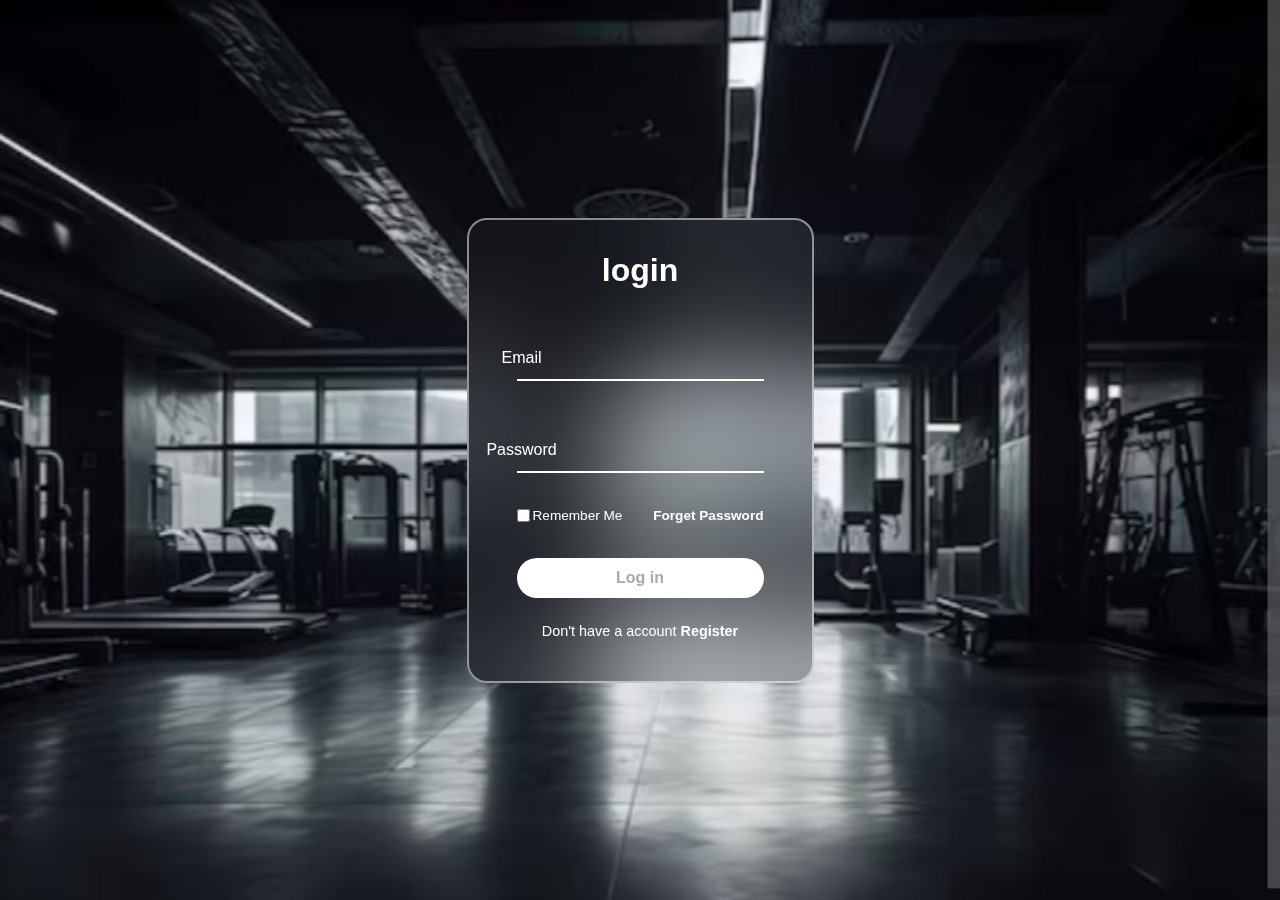
<file: index.html>
<!DOCTYPE html>
<html lang="en">
<head>
    <meta charset="UTF-8">
    <meta name="viewport" content="width=device-width, initial-scale=1.0">
    <title>Merdassa Enquiry</title>
    <link rel="icon" href="icons8-mercedes-benz-128.png">
    <link rel="stylesheet" href="contact_design.css">
</head>
 <body>
   <!--<div class="mery">
        <img src="icons8-mercedes-80.png" alt="">
    </div>--> 
    <section>
        <form class="fr">
            <h1>login</h1>
            <div class="inputbox">
                <ion-icon name="mail-outline"></ion-icon>
                <input type="email" required>
                <label for="">Email</label>
            </div>
            <div class="inputbox">
                <ion-icon name="lock-closed-outline"></ion-icon>
                <input type="password" required>
                <label for="">Password</label>
            </div>
            <div class="forget">
                <label for=""><input type="checkbox">Remember Me</label>
                <a href="#">Forget Password</a>
            </div>
          <button> <a href="newpp1.html">Log in</a></button>
            <div class="register">
                <p>Don't have a account <a href="#">Register</a></p>
            </div>
        </form>
    </section>
 </body>
</html>
</file>
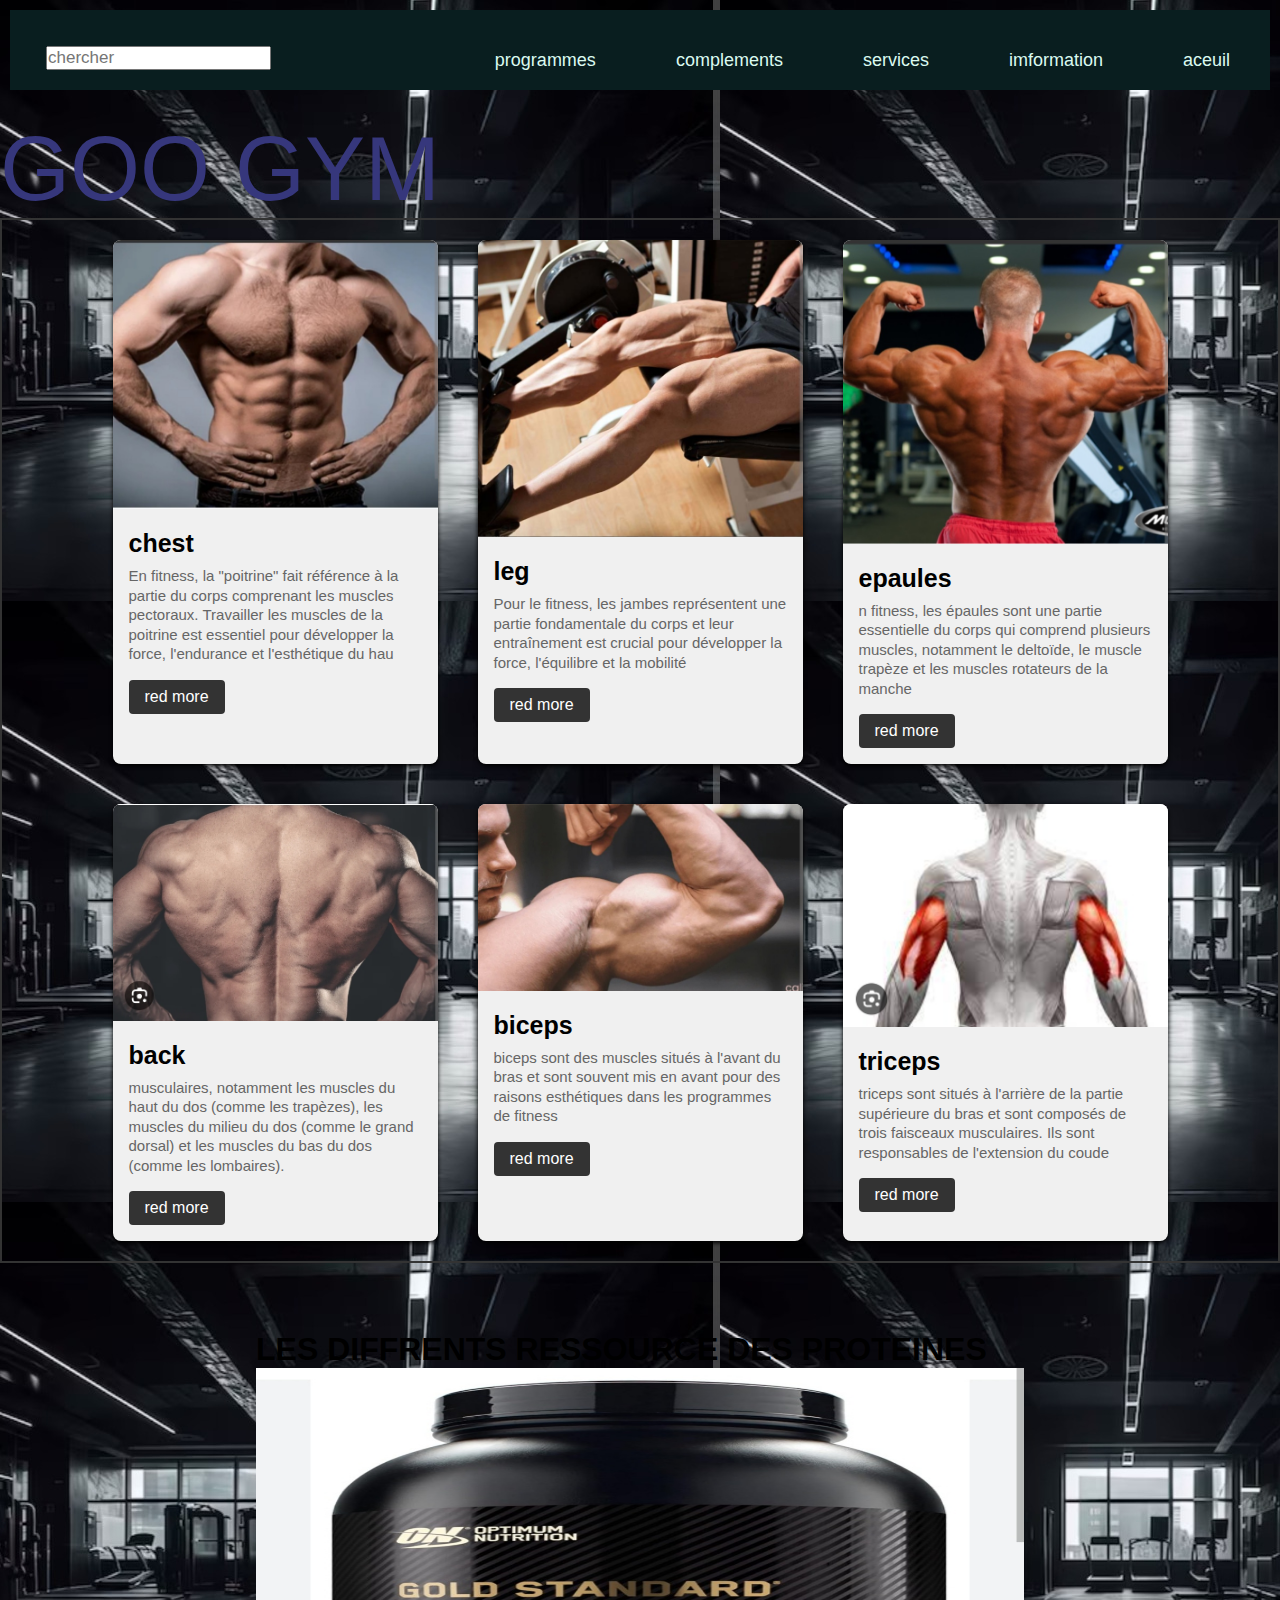
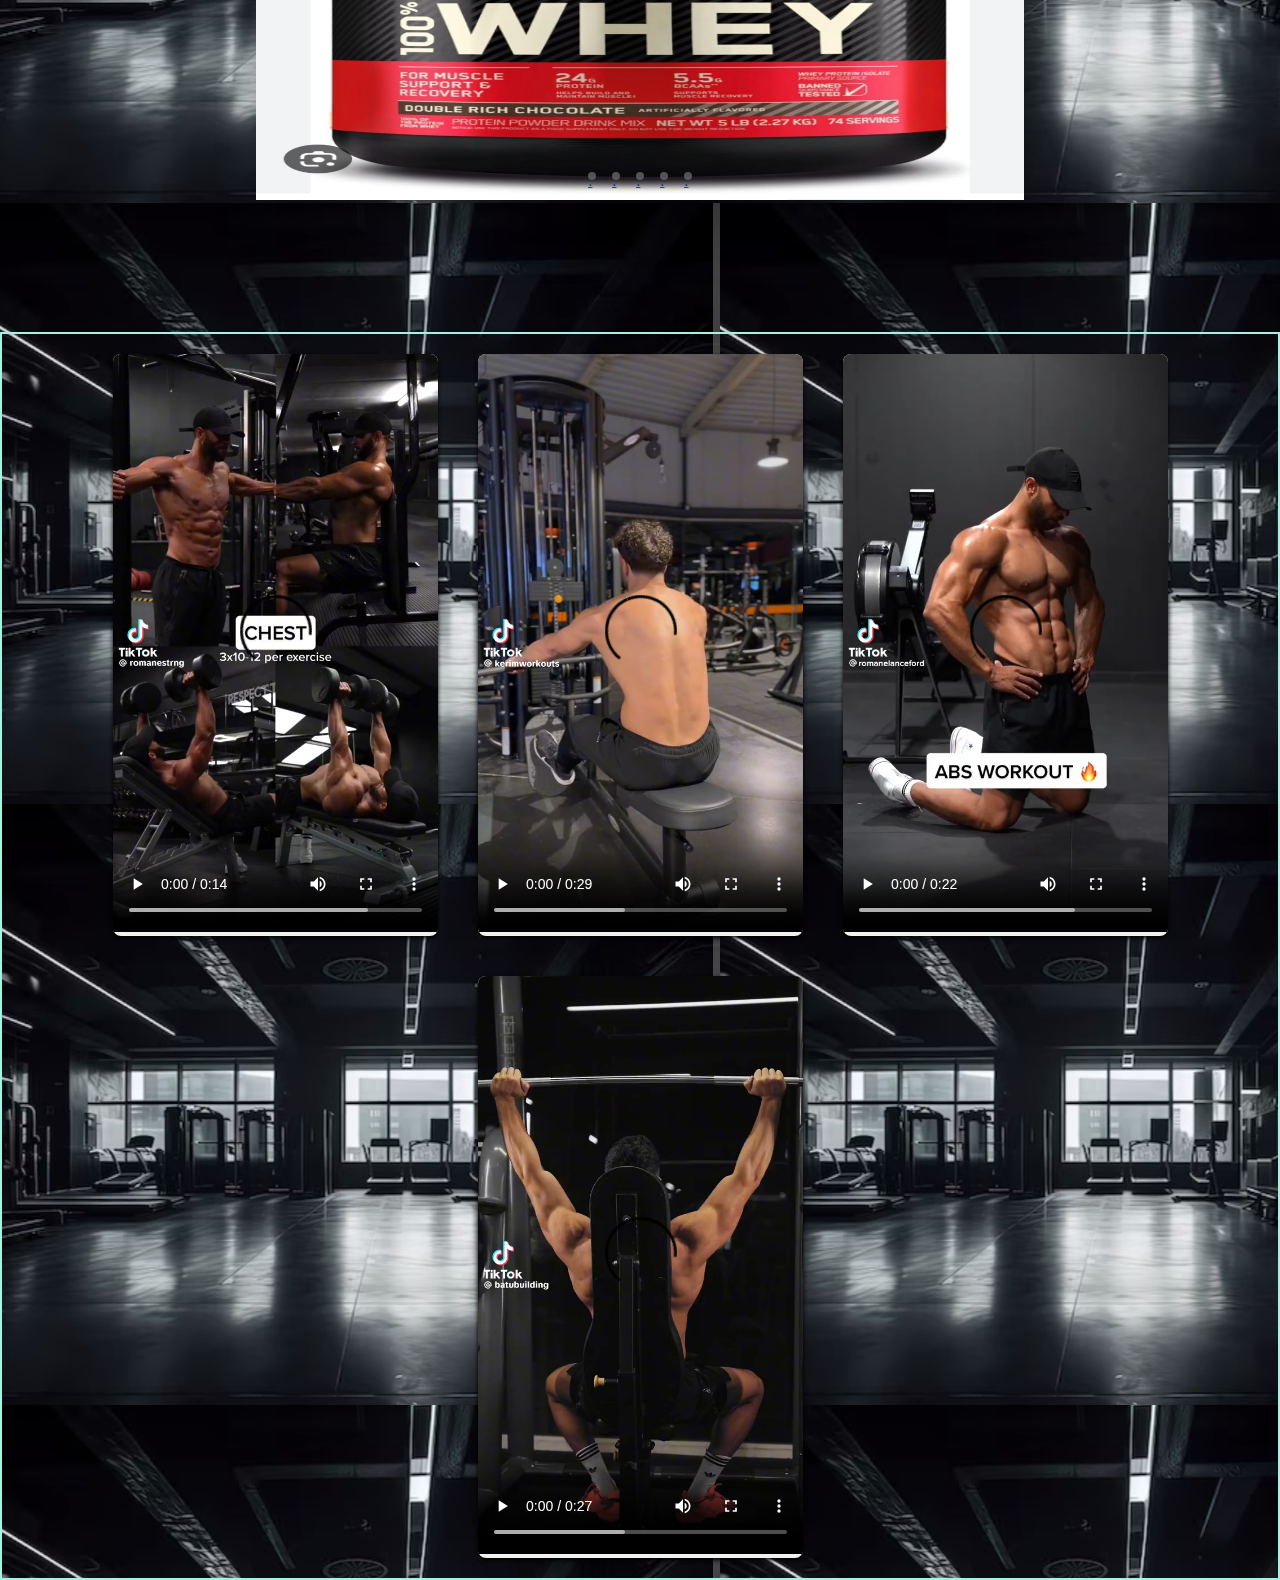
<file: pagepr.html>
<!DOCTYPE html>
<html lang="en">
<head>
    <meta charset="UTF-8">
    <meta name="viewport" content="width=device-width, initial-scale=1.0">
    <title>Document</title>
    <link rel="stylesheet" href="page.css">
</head>
<body>
    <div class="header">
        <nav>
            <ul class="menu">
                <li><a href="lg.HTML">aceuil<a></li>
                
                <li><a href="#">imformation</a></li>
                <li><a href="servicepage.html">services</a></li>
                <li><a href="servicepage.html">complements</a></li>
                <li><a href="servicepage.html">programmes</a></li>

            </ul>
            <form>
                <input type="search"name="r" placeholder="chercher">
            </form>
        </nav>
    </div><br>
    <div class="spa1">GOO GYM </div>
    <div class="container">
        <div class="d1">
           <img src="chest1.jpg" alt="" class="rr">
    <div  class="chest"><h3>chest</h3>
        <p>
            En fitness,
             la "poitrine" fait référence à la partie du corps comprenant les muscles pectoraux. Travailler les muscles de la poitrine est essentiel pour développer la force, l'endurance et l'esthétique du hau</p>
        <a href="https://fr.wikipedia.org/wiki/%C3%89paule#:~:text=L'%C3%A9paule%20(nom%20f%C3%A9minin),au%20relief%20du%20muscle%20delto%C3%AFde." class="btn">red more</a>
    </div>
    </div>
    <div class="d1">
   <img src="leg.jpg" alt="">
  <div  class="chest"><h3>leg</h3>
     <p>
        Pour le fitness, les jambes représentent une partie fondamentale du corps et leur entraînement est crucial pour développer la force, l'équilibre et la mobilité</p>
     <a href="https://fr.wikipedia.org/wiki/%C3%89paule#:~:text=L'%C3%A9paule%20(nom%20f%C3%A9minin),au%20relief%20du%20muscle%20delto%C3%AFde." class="btn">red more</a>
 </div>
 </div>
 <div class="d1">
    <img src="arms.jpg" alt="" >
 <div  class="chest"><h3>epaules</h3>
    <p>
        n fitness, les épaules sont une partie essentielle du corps qui comprend plusieurs muscles, notamment le deltoïde, le muscle trapèze et les muscles rotateurs de la manche</p>
    <a href="https://fr.wikipedia.org/wiki/%C3%89paule#:~:text=L'%C3%A9paule%20(nom%20f%C3%A9minin),au%20relief%20du%20muscle%20delto%C3%AFde." class="btn">red more</a>
</div>
</div>
<div class="d1">
    <img src="Screenshot_20231220-015253_Chrome.jpg" alt="" >
 <div  class="chest"><h3>back</h3>
    <p>
        musculaires, notamment les muscles du haut du dos (comme les trapèzes), les muscles du milieu du dos (comme le grand dorsal) et les muscles du bas du dos (comme les lombaires).</p>
    <a href="https://fr.wikipedia.org/wiki/%C3%89paule#:~:text=L'%C3%A9paule%20(nom%20f%C3%A9minin),au%20relief%20du%20muscle%20delto%C3%AFde." class="btn">red more</a>
</div>
</div>
<div class="d1">
    <img src="biceps.jpg" alt="">
 <div  class="chest"><h3>biceps</h3>
    <p>
         biceps sont des muscles situés à l'avant du bras et sont souvent mis en avant pour des raisons esthétiques dans les programmes de fitness
        </p>
    <a href="https://fr.wikipedia.org/wiki/%C3%89paule#:~:text=L'%C3%A9paule%20(nom%20f%C3%A9minin),au%20relief%20du%20muscle%20delto%C3%AFde." class="btn">red more</a>
</div>
</div>
<div class="d1">
    <img src="triceps.jpg" alt="">
 <div  class="chest"><h3>triceps</h3>
    <p>
        triceps sont situés à l'arrière de la partie supérieure du bras et sont composés de trois faisceaux musculaires. Ils sont responsables de l'extension du coude      </p>
    <a href="https://fr.wikipedia.org/wiki/%C3%89paule#:~:text=L'%C3%A9paule%20(nom%20f%C3%A9minin),au%20relief%20du%20muscle%20delto%C3%AFde." class="btn">red more</a>
</div>
</div>
    </div>
    <br><br>
 <section class="cntnr">
    <div class="slider-wrapper">
        <H1 class="sp3"> LES DIFFRENTS RESSOURCE DES PROTEINES</H1>
        <div class="slider">
            <img src="whey.jpg" alt="" id="slider1">
            <img src="CREATINE.jpg" alt="" id="slider2">
            <img src="bcaa.jpg" alt="" id="slider3">
            <img src="massg.jpg" alt="" id="slider4">
            <img src="masst.jpg" alt="" id="slider5">
        </div>
       <div class="slider-lien">
        <a href="#slider1">.</a>
        <a href="#slider2">.</a>
        <a href="#slider3">.</a>
        <a href="#slider4">.</a>
        <a href="#slider5">.</a>
       </div>
       
       
       
    </div>
 </section>
    <div class="container2">
        <div class="d11">
            <video src="chestt.mp4" controls autoplay></video>

        </div>
        <div class="d11">
            <video src="BACK BACK.mp4 " controls autoplay></video>

        </div>
        <div class="d11">
            <video controls loop>
                <source src="abs.mp4" type="video/mp4">
            </video>

        </div>
        <div class="d11">
            <video controls autoplay>
                <source src="arms.mp4">
            </video>

        </div>
    </div>

  
</body>
</html>
</file>
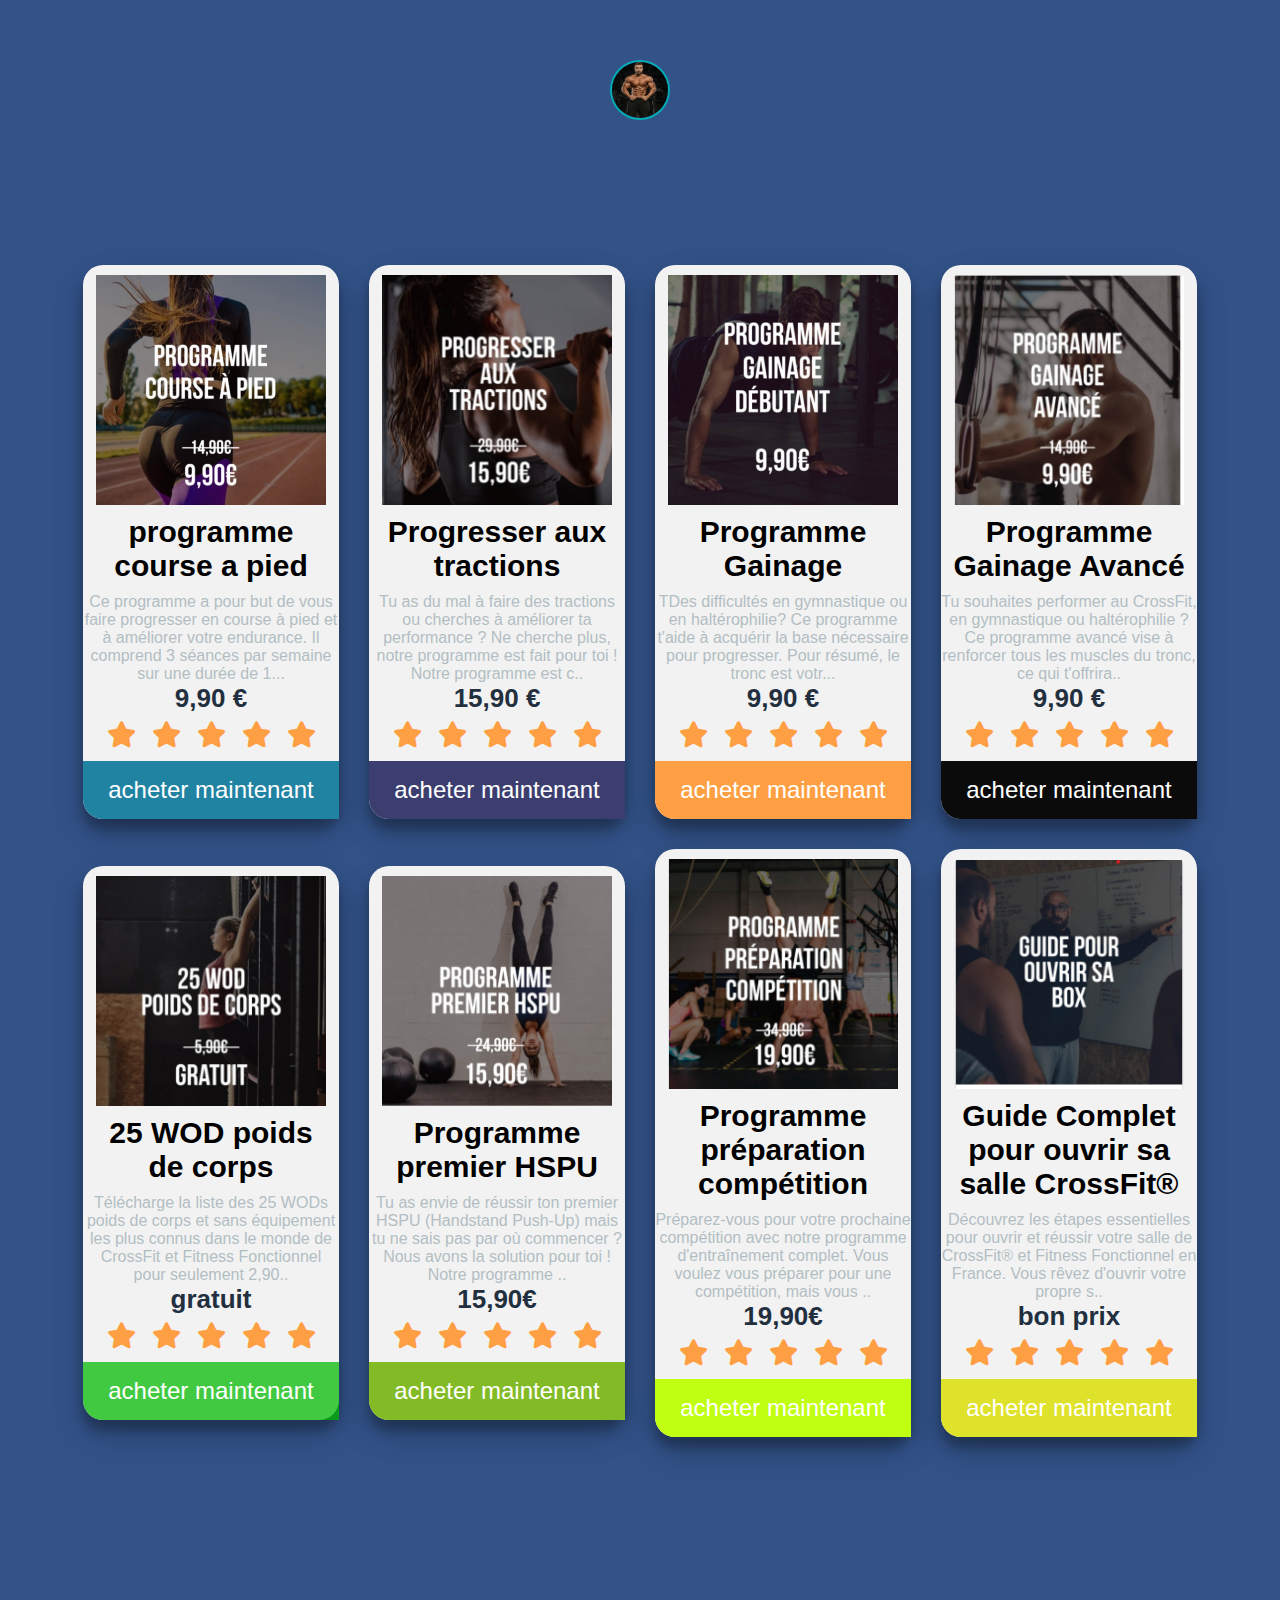
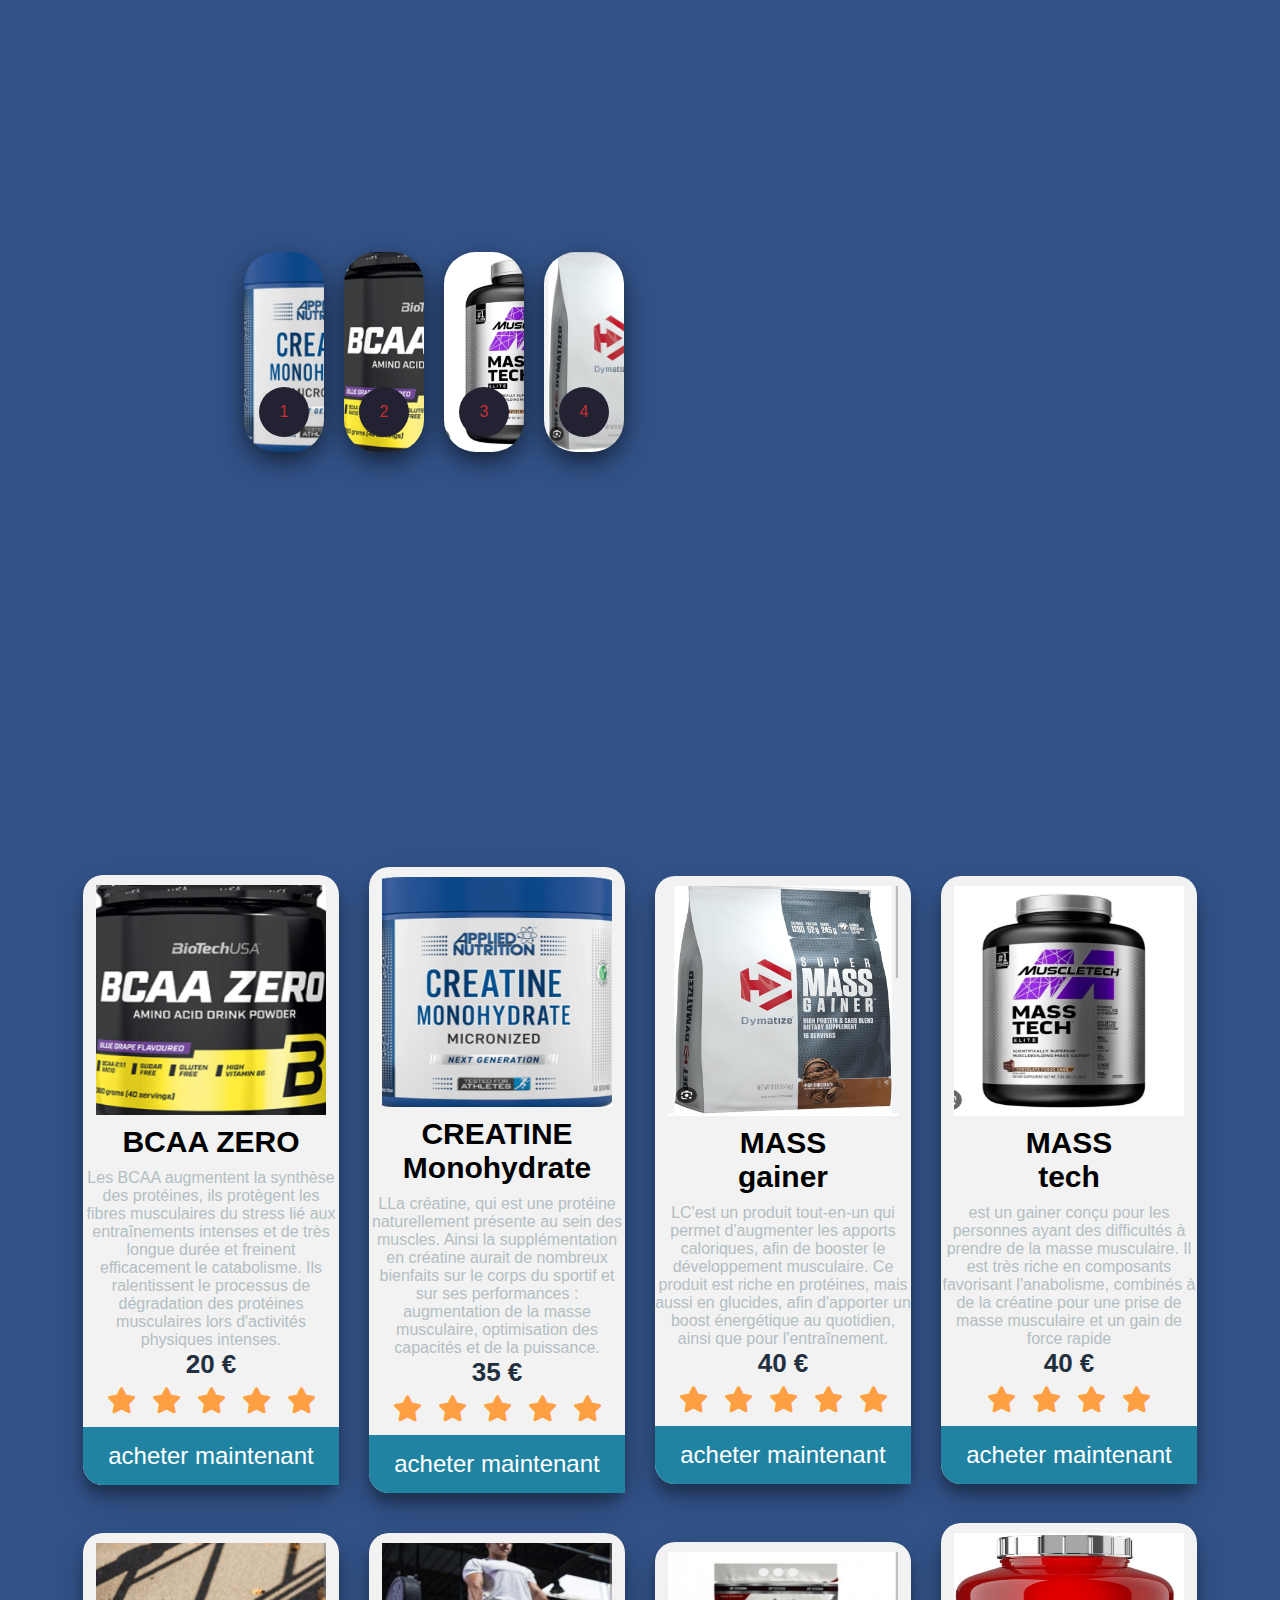
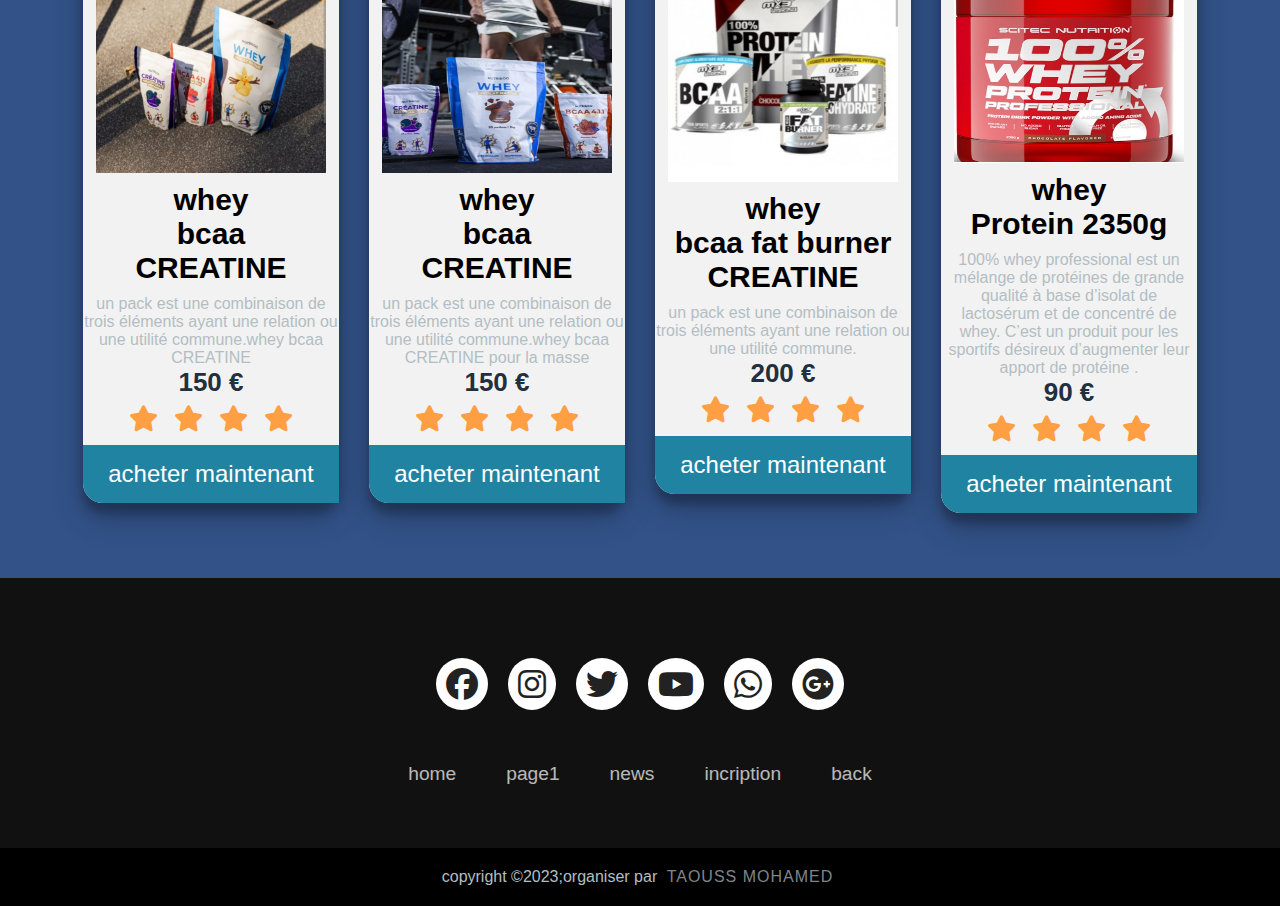
<file: servicepage.html>
<!DOCTYPE html>
<html lang="en">
<head>
    <meta charset="UTF-8">
    <meta name="viewport" content="width=device-width, initial-scale=1.0">
    <link rel="stylesheet" href="https://cdnjs.cloudflare.com/ajax/libs/font-awesome/6.5.1/css/all.min.css" crossorigin="anonymous" referrerpolicy="no-referrer">
    <link rel="stylesheet" href="forservice.css">
    <title>Document</title>
    <link rel="stylesheet" href="https://cdn.jsdelivr.net/npm/boxicons@latest/css/boxicons.min.css">
</head>
<body>
  <div class="container"> <div class="dropdown"> <div class="profile"> <img class="dropbtn" src="rt.png"> <div class="dropdown-content"> <ul> <li><i class='bx bx-cog' ></i><a href="newpp1.html"><span>Settings</span></a></li> <li><i class='bx bx-user' ></i><a href="contact.html"><span>Profiles</span></a></li> <li><i class='bx bx-cog' ></i><span>Inbox</span></li> <li><i class='bx bx-cog' ></i><span>Help</span></li> <li><i class='bx bx-log-in-circle'></i><a href="newpp1.html"><span>Logout</span></a></li> </ul> </div> </div>
</div>
</div>




  
  <div class="gallery">
    <div class="content">
        <img src="pcp.jpg">
        <h3>programme course a pied</h3>
        <p>Ce programme a pour but de vous faire progresser en course à pied et à améliorer votre endurance. Il comprend 3 séances par semaine sur une durée de 1...</p>
        <h6>9,90 €</h6>
        <ul>
          <li> <i class="fa fa-star checked"></i></li>
          <li> <i class="fa fa-star checked"></i></li>
          <li> <i class="fa fa-star checked"></i></li>
          <li> <i class="fa fa-star checked"></i></li>
          <li> <i class="fa fa-star checked"></i></li>
        </ul>
        <a href="tst.html"><button class="buy-1">acheter maintenant</button></a>
    </div>
    <div class="content">
        <img src="Screenpat.jpg">
        <h3>Progresser aux tractions</h3>
        <p>Tu as du mal à faire des tractions ou cherches à améliorer ta performance ? Ne cherche plus, notre programme est fait pour toi ! Notre programme est c..</p>
        <h6>15,90 €</h6>
        <ul>
          <li> <i class="fa fa-star checked"></i></li>
          <li> <i class="fa fa-star checked"></i></li>
          <li> <i class="fa fa-star checked"></i></li>
          <li> <i class="fa fa-star checked"></i></li>
          <li> <i class="fa fa-star checked"></i></li>
        </ul>
        <a href="tst.html"> <button class="buy-2">acheter maintenant</button></a>
    </div>

    <div class="content">
        <img src="pgd.jpg">
        <h3>Programme Gainage</h3>
        <p>TDes difficultés en gymnastique ou en haltérophilie? Ce programme t'aide à acquérir la base nécessaire pour progresser.  Pour résumé, le tronc est votr...</p>
        <h6>9,90 €</h6>
        <ul>
          <li> <i class="fa fa-star checked"></i></li>
          <li> <i class="fa fa-star checked"></i></li>
          <li> <i class="fa fa-star checked"></i></li>
          <li> <i class="fa fa-star checked"></i></li>
          <li> <i class="fa fa-star checked"></i></li>
        </ul>
        <a href="tst.html"><button class="buy-3">acheter maintenant</button></a>
    </div>

    <div class="content">
        <img src="pga.jpg">
        <h3>Programme Gainage Avancé</h3>
        <p>Tu souhaites performer au CrossFit, en gymnastique ou haltérophilie ? Ce programme avancé vise à renforcer tous les muscles du tronc, ce qui t'offrira..</p>
        <h6>9,90 €</h6>
        <ul>
          <li> <i class="fa fa-star checked"></i></li>
          <li> <i class="fa fa-star checked"></i></li>
          <li> <i class="fa fa-star checked"></i></li>
          <li> <i class="fa fa-star checked"></i></li>
          <li> <i class="fa fa-star checked"></i></li>
        </ul>
        <a href="tst.html"><button class="buy-4">acheter maintenant</button></a>
    </div>

    <div class="content">
        <img src="wpc.jpg">
        <h3>25 WOD poids de corps</h3>
        <p>Télécharge la liste des 25 WODs poids de corps et sans équipement les plus connus dans le monde de CrossFit et Fitness Fonctionnel pour seulement 2,90..</p>
        <h6><gros>gratuit</gros></h6>
        <ul>
          <li> <i class="fa fa-star checked"></i></li>
          <li> <i class="fa fa-star checked"></i></li>
          <li> <i class="fa fa-star checked"></i></li>
          <li> <i class="fa fa-star checked"></i></li>
          <li> <i class="fa fa-star checked"></i></li>
        </ul>
        <a href="tst.html"> <button class="buy-5">acheter maintenant</button></a>
    </div>

    <div class="content">
        <img src="pch.jpg">
        <h3>Programme premier HSPU</h3>
        <p>Tu as envie de réussir ton premier HSPU (Handstand Push-Up) mais tu ne sais pas par où commencer ? Nous avons la solution pour toi ! Notre programme ..</p>
        <h6>15,90€</h6>
        <ul>
          <li> <i class="fa fa-star checked"></i></li>
          <li> <i class="fa fa-star checked"></i></li>
          <li> <i class="fa fa-star checked"></i></li>
          <li> <i class="fa fa-star checked"></i></li>
          <li> <i class="fa fa-star checked"></i></li>
        </ul>
        <a href="tst.html"> <button class="buy-6">acheter maintenant</button></a>
    </div>
    <div class="content">
        <img src="chihaja.png">
        <h3>Programme préparation compétition</h3>
        <p>Préparez-vous pour votre prochaine compétition avec notre programme d'entraînement complet. Vous voulez vous préparer pour une compétition, mais vous ..</p>
        <h6>19,90€</h6>
        <ul>
          <li> <i class="fa fa-star checked"></i></li>
          <li> <i class="fa fa-star checked"></i></li>
          <li> <i class="fa fa-star checked"></i></li>
          <li> <i class="fa fa-star checked"></i></li>
          <li> <i class="fa fa-star checked"></i></li>
        </ul>
        <a href="tst.html"><button class="buy-8">acheter maintenant</button></a>
    </div>
    <div class="content">
        <img src="gd.png">
        <h3>Guide Complet pour ouvrir sa salle CrossFit® </h3>
        <p>Découvrez les étapes essentielles pour ouvrir et réussir votre salle de CrossFit® et Fitness Fonctionnel en France. Vous rêvez d'ouvrir votre propre s..</p>
        <h6>bon prix</h6>
        <ul>
          <li> <i class="fa fa-star checked"></i></li>
          <li> <i class="fa fa-star checked"></i></li>
          <li> <i class="fa fa-star checked"></i></li>
          <li> <i class="fa fa-star checked"></i></li>
          <li> <i class="fa fa-star checked"></i></li>
        </ul>
        <a href="tst.html"><button class="buy-9">acheter maintenant</button></a>
    </div>
  </div>

  <div class="wrapper">
    <div class="container">
        <input type="radio" name="slider" id="c1" >
        <label for="c1" class="card">
            <div class="row">
                <div class="icon">1</div>
                <div class="description"><h4>MICRONIZED Creatine Monohydrate</h4>
                    <p>La créatine monohydrate convient à tous ceux qui pratiquent des exercices prolongés ou de haute intensité et qui veulent augmenter leurs performances physiques </p>
                  </div>
                </div>
        </label>


        <input type="radio" name="slider" id="c2" >
        <label for="c2" class="card">
            <div class="row">
                <div class="icon">2</div>
                <div class="description"><h4>BCAA ZERO poudre d’acide aminé 360 g</h4>
                    <p>BCAA Zero est un complément alimentaire à base d’acides aminés ramifiés (faisant parti des acides aminés essentiels) fabriqué par les laboratoires de la marque BioTech USA.</p>
                  </div>
                </div>
        </label>
        <input type="radio" name="slider" id="c3" >
        <label for="c3" class="card" class="card">
            <div class="row">
                <div class="icon">3</div>
                <div class="description"><h4>masstech</h4>
                    <p>- Haute teneur en protéines (80g)

                        - 1000 calories par portion
                        
                        - Faible teneur en sucres et matières grasses
                        
                        - Contient 10g de créatine + BCAA et acides aminés </p>
                  </div>
                </div>
        </label>
        <input type="radio" name="slider" id="c4" >
        <label for="c4" class="card">
            <div class="row">
                <div class="icon">4</div>
                <div class="description"><h4>massginner</h4>
                    <p>Super mass gainer de DYMATIZE associe 4 sources de protéines de haute qualité à une combinaison de glucides simples et complexes et une large gamme d’acides aminés. </p>
                  </div>
                </div>
        </label>
    </div>
</div>

<div class="gallery">
  <div class="content">
      <img src="bc2.png">
      <h3>BCAA ZERO</h3>
      <p>Les BCAA augmentent la synthèse des protéines, ils protègent les fibres musculaires du stress lié aux entraînements intenses et de très longue durée et freinent efficacement le catabolisme. Ils ralentissent le processus de dégradation des protéines musculaires lors d'activités physiques intenses.</p>
      <h6>20 €</h6>
      <ul>
        <li> <i class="fa fa-star checked"></i></li>
        <li> <i class="fa fa-star checked"></i></li>
        <li> <i class="fa fa-star checked"></i></li>
        <li> <i class="fa fa-star checked"></i></li>
        <li> <i class="fa fa-star checked"></i></li>
      </ul>
      <a href="tst.html"><button class="buy-1">acheter maintenant</button></a>
  </div>

  <div class="content">
    <img src="cr2.png">
    <h3>CREATINE Monohydrate</h3>
    <p>LLa créatine, qui est une protéine naturellement présente au sein des muscles. Ainsi la supplémentation en créatine aurait de nombreux bienfaits sur le corps du sportif et sur ses performances : augmentation de la masse musculaire, optimisation des capacités et de la puissance.</p>
    <h6>35 €</h6>
    <ul>
      <li> <i class="fa fa-star checked"></i></li>
      <li> <i class="fa fa-star checked"></i></li>
      <li> <i class="fa fa-star checked"></i></li>
      <li> <i class="fa fa-star checked"></i></li>
      <li> <i class="fa fa-star checked"></i></li>
    </ul>
    <a href="tst.html"><button class="buy-1">acheter maintenant</button></a>
  </div>
  <div class="content">
    <img src="massg.jpg">
    <h3>MASS <br>gainer</h3>
    <p>LC'est un produit tout-en-un qui permet d'augmenter les apports caloriques, afin de booster le développement musculaire. Ce produit est riche en protéines, mais aussi en glucides, afin d'apporter un boost énergétique au quotidien, ainsi que pour l'entraînement.</p>
    <h6>40 €</h6>
    <ul>
      <li> <i class="fa fa-star checked"></i></li>
      <li> <i class="fa fa-star checked"></i></li>
      <li> <i class="fa fa-star checked"></i></li>
      <li> <i class="fa fa-star checked"></i></li>
      <li> <i class="fa fa-star checked"></i></li>
    </ul>
    <a href="tst.html"><button class="buy-1">acheter maintenant</button><a href="tst.html"></a>
  </div>
  <div class="content">
    <img src="masst.jpg">
    <h3>MASS <br>tech</h3>
    <p> est un gainer conçu pour les personnes ayant des difficultés à prendre de la masse musculaire. Il est très riche en composants favorisant l'anabolisme, combinés à de la créatine pour une prise de masse musculaire et un gain de force rapide</p>
    <h6>40 €</h6>
    <ul>
      <li> <i class="fa fa-star checked"></i></li>
      <li> <i class="fa fa-star checked"></i></li>
      <li> <i class="fa fa-star checked"></i></li>
      <li> <i class="fa fa-star checked"></i></li>
      
    </ul>
    <a href="tst.html"><button class="buy-1">acheter maintenant</button></a>
  </div>
  <div class="content">
    <img src="pack1.jpg">
    <h3>whey <br>bcaa <br>  CREATINE</h3>
    <p> un pack est une combinaison de trois éléments ayant une relation ou une utilité commune.whey bcaa  CREATINE
    </p>
    <h6>150 €</h6>
    <ul>
      <li> <i class="fa fa-star checked"></i></li>
      <li> <i class="fa fa-star checked"></i></li>
      <li> <i class="fa fa-star checked"></i></li>
      <li> <i class="fa fa-star checked"></i></li>
      
    </ul>
    <button class="buy-1">acheter maintenant</button>
  </div>
  <div class="content">
    <img src="pack2.jpg">
    <h3>whey <br>bcaa <br>  CREATINE</h3>
    <p> un pack est une combinaison de trois éléments ayant une relation ou une utilité commune.whey bcaa  CREATINE pour la masse
    </p>
    <h6>150 €</h6>
    <ul>
      <li> <i class="fa fa-star checked"></i></li>
      <li> <i class="fa fa-star checked"></i></li>
      <li> <i class="fa fa-star checked"></i></li>
      <li> <i class="fa fa-star checked"></i></li>
      
    </ul>
    <a href="tst.html"><button class="buy-1">acheter maintenant</button></a>
  </div>
  <div class="content">
    <img src="pack3.jpg">
    <h3>whey <br>bcaa fat burner <br>  CREATINE </h3>
    <p> un pack est une combinaison de trois éléments ayant une relation ou une utilité commune.
    </p>
    <h6>200 €</h6>
    <ul>
      <li> <i class="fa fa-star checked"></i></li>
      <li> <i class="fa fa-star checked"></i></li>
      <li> <i class="fa fa-star checked"></i></li>
      <li> <i class="fa fa-star checked"></i></li>
      
    </ul>
    <a href="tst.html"><button class="buy-1">acheter maintenant</button></a>
  </div>
  <div class="content">
    <img src="w2.png">
    <h3>whey <br> Protein 2350g</h3>
    <p> 100% whey professional est un mélange de protéines de grande qualité à base d’isolat de lactosérum et de concentré de whey. C’est un produit pour les sportifs désireux d’augmenter leur apport de protéine .
    </p>
    <h6>90 €</h6>
    <ul>
      <li> <i class="fa fa-star checked"></i></li>
      <li> <i class="fa fa-star checked"></i></li>
      <li> <i class="fa fa-star checked"></i></li>
      <li> <i class="fa fa-star checked"></i></li>
      
    </ul>
    <a href="tst.html"><button class="buy-1">acheter maintenant</button></a>
  </div>

</div>
<footer>
<div class="footercontainer">
  <div class="socialIcons">
    <a href="https://web.facebook.com/?locale=fr_FR&_rdc=1&_rdr"><i class="fa-brands fa-facebook"></i></a>
    <a href="https://www.instagram.com/"><i class="fa-brands fa-instagram"></i></a>
    <a href=""><i class="fa-brands fa-twitter"></i></a>
    <a href="https://www.youtube.com/watch?v=w7IRqxlf1yg"><i class="fa-brands fa-youtube"></i></a>
    <a href="https://www.whatsapp.com/download?lang=fr_FR"><i class="fa-brands fa-whatsapp"></i></a>
    <a href="https://energyfit.ma/"><i class="fa-brands fa-google-plus"></i></a>
  </div>
  <div class="footernav">
    <ul>
      <li><a href="newpp1.html">home</a></li>
      <li><a href="pagepr.html">page1</a></li>
      <li><a href="newpp1.html">news</a></li>
      <li><a href="page1.html">incription</a></li>
      <li><a href="#">back</a></li>
    </ul>
  </div>
  
</div>
<div class="footerbottom">
  <p>copyright &copy;2023;organiser par <span class="me">taouss mohamed</span></p>
</div>
</footer>
</body>
</html>
</file>
<file: contact_design.css>
*{
    margin: 0;
    padding: 0;
    box-sizing: border-box;
    font-family:'poppins', sans-serif;
}

body{
display: flex;
align-items: center;
justify-content: center;
min-height: 100vh;
background-image: url('pg.jpg');
background-repeat: no-repeat;
background-position: center;
background-size: cover;
}

.mery { 
  padding-bottom: 38rem;
}

section{
    position: relative;
    max-width: 400px;
    background-color: transparent;
    border: 2px solid rgba(255, 255, 255, 0.5);
    border-radius: 20px;
    backdrop-filter: blur(55px);
    display: flex;
    justify-content: center;
    align-items: center;
    padding: 2rem 3rem;
    animation: changer 4s  infinite ease-in-out;
}
@keyframes changer {
    25% {
        border: 4px solid #696969;
    }
    50% {
        border: 4px solid 	#48D1CC;
    }
    75% {
        border: 4px solid #00FA9A;
    }
    100% {
        border: 4px solid #4169E1;
    }
}

h1{
    font-size: 2rem;
    color: #fff;
    text-align: center;
}

.inputbox{
 position: relative;
 margin: 30px 0;
 max-width: 310px;
 border-bottom: 2px solid #fff;
}

.inputbox label {
 position: absolute;
 top: 50%;
 left: 5px;
 transform: translate(-50%);
 color: #fff;
 font-size: 1rem;
 pointer-events: none;
 transition: all 0.5s ease-in-out;
}

input:focus ~ label,
input:valid ~ label {
    top: -5px;
}
.inputbox input {
    width: 100%;
    height: 60px;
    background: transparent;
    border: none;
    outline: none;
    font-size: 1rem;
    padding: 0 35px 0 5px;
    color: #fff;
}

.inputbox ion-icon {
    position: absolute;
    right: 8px;
    color: #fff;
    font-size: 1.2rem;
    top: 20px;
}

.forget{
    margin: 35px 0;
    font-size: 0.85rem;
    color: #fff;
    display: flex;
    justify-content: space-between;
}

.forget label {
    display: flex;
    align-items: center;
}

.forget label input {
    margin-right: 3px;
}

.forget a {
    color: #fff;
    text-decoration: none;
    font-weight: 600;
}

.forget a:hover {
    text-decoration: underline;
}

button{
    width: 100%;
    height: 40px;
    border-radius: 40px;
    background-color: rgba(255, 255, 255, 1);
    border: none;
    outline: none;
    cursor: pointer;
    font-size: 1rem;
    font-weight: 600;
    transition: all 0.4s ease;
}

button:hover {
    background-color: rgba(255, 255, 255, 0.5)
}

.register{
    font-size: 0.9rem;
    color: #fff;
    text-align: center;
    margin: 25px 0 10px;
}

a{
    text-decoration: none;
    color: darkgrey;
}
.register p a {
    text-decoration: none;
    color: #fff;
    font-weight: 600
}

.register p a:hover {
    text-decoration: underline;
}
</file>
<file: page.css>
body{
    margin: 0px;
    padding: 0px;
    background-image: url(pg.jpg);
}
.header{
    background-color: rgb(9, 30, 31);
    height: 80px;
    margin: 10px;
   
    
}
nav ul li{
    list-style-type: none;
    display: inline-block;
    padding: 10px;
    
}
ul li a{
    color: rgb(219, 250, 240);
    letter-spacing: 0,1rem;
    background-color: transparent;
   
}
ul li a:hover{  
    color: rgb(15, 112, 28);
    text-decoration: none;
    background-color: #F4E9F3;
    color: black;
}
.menu li {
    float: right;
    padding: 40px;
}
.menu li a{
    text-decoration: none;
    font-size: large;
}
form{
    padding: 36px;
    float: left;
    border: transparent;
    border-radius: 15px;
    
}
input[type="search"]{
    font-size: 17px;
}
*{
    margin: 0px;
    padding: 0px;
    box-sizing: border-box;
    font-family: sans-serif;
}
.container{
    display: flex;
    justify-content: center;
    flex-wrap: wrap;
    margin-top: 100px;
  border: 2px solid #333;
  background-color: transparent;
}
.d1{
    width: 325px;
    background-color: #f0f0f0;
    border-radius: 8px;
    overflow: hidden;
    box-shadow: 0px 2px 4px rgb(0, 0, 0.2);
    margin: 20px;
}
.d1 img{
    width: 100%;
    height: auto;
}
.chest{
    padding: 16px;
}
.chest h3{font-size: 25px;
    margin-bottom: 8px;
}
.chest p{
    color: #666;
    font-size: 15px;
    line-height: 1.3;

}
.chest .btn{
display: inline-block;
padding: 8px 16px;
background-color: #333;
text-decoration: none;
border-radius: 4px ;
margin-top: 16px;
color:#fff;
}
@keyframes mover {
    0%{
        left:0%;
    }
    100%{
        left:100%;
    }
}

.spa1{
    position: absolute;
    left: 0%;
    font-size: 90px; 
    color: rgb(54, 55, 124);
    width: 100%;
    height: relative;
   
    animation: mover 10s linear infinite ;
}

/* @keyframes zoomin {
    from{

    }
    to{
        z-index: 50;
    }
    
} */
.d1 {
    /* animation: zoomin 1s ease-in ; */
    z-index: 0;
    transition: z-index 2s , color;
}

.d1:hover {
    color: black;
    z-index: 20;
    scale: 110%;
}
.cntnr{
    background-color: transparent;
    padding: 2rem;

}
.slider-wrapper{
    position: relative;
    max-width: 48rem;
    margin: 0 auto;

}
.slider{
    display: flex;
    aspect-ratio: 16 / 9;
    overflow: auto;
    
    scroll-snap-type: X mandatory;
    /*scroll-behavior: smooth;*/
    box-shadow: 0 1.5rem 3rem -0.75rem hsla(0, 0%, 0%, 0.25);
    border-radius: 0,5rem;
    background-color: transparent;

} 
.slider img{
    flex: 1 0 100%;
    scroll-snap-align: start;
    background-size: cover;
    height: auto;
    width: 100%;
    
}
.slider-lien{
    display: flex;
    column-gap: 1rem;
    position: absolute;
    bottom: 1.25rem;
    left: 50%;
    transform: translateX(-50%);
    z-index: 1;
    transition: z-index 2s;
    
}
.slider img:hover{
    /*scale: 110%;*/
    z-index: 6;
}

.slider-lien a {
    width: 0.5rem;
    height: 0.5rem;
    border-radius: 50%;
    background-color: #6d6c6c;
    opacity: 0.75;
    transition: opacity ease 250ms;
}
.slider-lien a:hover {
    opacity: 1;
}
.container .sp3{
    color: white;
    font-size: 20px;
}
.container2{
    display: flex;
    justify-content: center;
    flex-wrap: wrap;
    margin-top: 100px;
    border: 2px solid #a3f3e2;
    background-color: transparent;
}

.d11{
    width: 325px;
    background-color: #f0f0f0;
    border-radius: 8px;
    overflow: hidden;
    box-shadow: 0px 2px 4px rgb(0, 0, 0.2);
    margin: 20px;
}
.d11 video{
    
    width:  100%;
    height: auto;
    

}
</file>
<file: forservice.css>
*{
    
    box-sizing: border-box;
    margin: 0;
    padding: 0;
    font-family: Arial, Helvetica, sans-serif;
}
body{
    margin: 0;
    font-family: sans-serif;
    background-color: #325288;
}
h3{
    text-align: center;
    font-size: 30px;
    margin: 0;
    padding: 10px;
}
a{
    text-decoration: none;
}
.gallery{
    display: flex;
    flex-wrap: wrap;
    width: 100%;
    justify-content: center;
    align-items: center;
    margin: 50px 0px;

}
.content{
    width: 20%;
    margin: 15px;
    box-sizing: border-box;
    float: left;
    text-align: center;
    border-radius: 20px;
    cursor: pointer;
    padding-top: 10px;
    box-shadow: 0 14px 30px rgb(0, 0, 0,0.25),
    0 10px 10px rgb(0, 0, 0,0.22);
    transform: -4s;
    background-color: #f2f2f2;
    transition: 0.4s ease-in-out;

}


.content:hover{
    transform: scale(1.05);
    box-shadow:0 3px 6px rgb(0, 0, 0,0.16),
    0 3px 6px rgb(0, 0, 0,0.23);
    transform: translate(0px,-8px);
}
.gallery:hover > .content:not(:hover){
    filter: blur(5px);
    transform: scale(0.95);

}
img{
    width: 230px;
    height: 230px;
    text-align: center;
    margin: 0 auto;
    display: block;
}
p{
    text-align: center;
    color: #b2bec3;
    padding-top: 0 8px;

}
h6{
    font-size: 26px;
    text-align: center;
    color: #222f3e;
    margin: 0;
}
ul{
    list-style: none;
    display: flex;
    justify-content: center;
    align-items: center;
    padding-top: 0;
}
li{
  padding: 5px;

}
.fa{
    font-size: 26px;
    transition: -4s;
    margin: 3px;
}
.checked{
    color: #ff9f43;
}
.fa:hover{
    transform: scale(1.3);
    transition: .6s;
}
button{
    text-align: center;
    font-size: 24px;
    color: #fff;
    width: 100%;
    padding: 15px;
    border: 0;
    outline: none;
    cursor: pointer;
    margin-top: 5px;
    border-bottom-left-radius: 20px;
    border-bottom-left-radius: 20px;

}
.buy-1{
    background-color: #2183a2;
}
.buy-2{
    background-color: #3b3e6e;
}
.buy-3{
    background-color: #ff9f43;
}
.buy-4{
    background-color: #0b0b0b;
}
.buy-5{
    background-color: #0b0b;
}
.buy-6{
    background-color: #82bb26;
}
.buy-8{
    background-color: #c0ff12;
}
.buy-9{
    background-color: #dfe22a;
}
@media(max-width:1000px){
    .content{
        width: 45%;
    }
}
@media(max-width:750px){
    .content{
        width: 100%;
    }
}
.wrapper{
    width: 100px;
    height: 100vh;
    display: flex;
    align-items: center;
    justify-content: center;
    margin-left: 30%;
    
}
.container{
    height: 400px;
    display: flex;
    flex-wrap: nowrap;
    justify-content: start;
}
.card{
    width: 80px;
    border-radius: .75rem;
    background-size: cover;
    cursor: pointer;
    overflow: hidden;
    border-radius: 2rem;
    margin: 0 10px;
    display: flex;
    align-items: flex-end;
    transition: .6s cubic-bezier(.28,-0.03,0,.99);
    box-shadow: 0px 10px 30px -5px rgb(0, 0,0,0.8);

}
.card > .row{
    color: white;
    display: flex;
    flex-wrap: nowrap;
}
.card > .row > .icon {
    background: #223;
    color: rgb(196, 48, 48);
    border-radius: 50%;
    width: 50px;
    display: flex;
    justify-content: center;
    align-items: center;
    margin: 15px;



}
.card > .row > .description{
    display: flex;
    justify-content: center;
    flex-direction: column;
    overflow: hidden;
    height: 80px;
    width: 520px;
    opacity: 0;
    transform: translateY(30px);
    transition-delay: .3s;
    transition: all .3s ease;


}
.description p{
    color: #3529a0;
    padding-top: 5px;


}
.description h4{
    text-transform: uppercase;
    color: black;


}
input{
    display:none;
}
input:checked + label{
    width: 600px;

}
input:checked + label .description {
    opacity: 1 !important;
    transform: translateY(0) !important;


}
.card[for="c1"] {
    background-image: url(cr2.png);

}
.card[for="c2"] {
    background-image: url(bc2.png);

}
.card[for="c3"] {
    background-image: url(masst.jpg);

}
.card[for="c4"] {
    background-image: url(massg.jpg);

}
/*footer*/
footer{
    background-color: #111;
}
.footercontainer{
    width: 100%;
    padding: 70px 30px 20px;
}
.socialIcons{
    display: flex;
    justify-content: center;
}
.socialIcons a{
    text-decoration: none;
    padding: 10px;
    background-color: white;
    margin: 10px;
    border-radius: 50%;
}
.socialIcons a i{
    font-size: 2em;
    color: #0b0b0b;
    opacity: .9;

}
.socialIcons a:hover{
    background-color: black;
    transition: 0.5s;
}
.socialIcons a:hover i{
    color: #b2bec3;
    transition: 0.5s;
}
.footernav{
    margin: 38px 0; 


}
.footernav ul {
    display: flex;
    justify-content: center;

}
.footernav ul li a{
    color: white;
    margin: 20px;
    text-decoration: none;
    font-size: 1.2em;
    opacity: 0.7;
    transition: 0.5s;

}
.footernav ul li a:hover{
    opacity: 1;

}
.footerbottom{
    background-color: black;
    padding: 20px;
   text-align: center; 
}
.me{
    opacity: 0.7;
    text-transform: uppercase;
    letter-spacing: 1px;
    font-weight: 400;
    margin: 0px 5px;
}
@media (max-width: 700px){
    .footernav ul {
        flex-direction: column;
        text-align: center;
        margin: 10px;
    }
    }






    * {
        padding: 0;
        margin: 0
    }
    
    .container {
        height: 200px;
        display: flex;
        justify-content: center;
        background-color: ##30598D;
    }
    
    .profile {
        position: relative;
        text-align: center;
        margin-top: 60px
    }
    
    .profile img {
        width: 60px;
        height: 60px;
        border-radius: 50%;
        border: 2px solid #00ADB5;
        cursor: pointer
    }
    
    .dropdown-content {
        display: none;
        position: absolute;
        background-color: #f1f1f1;
        min-width: 160px;
        box-shadow: 0px 8px 16px 0px rgba(0, 0, 0, 0.2);
        z-index: 1;
        transition:all 2s;
    }
    
    .dropdown-content a {
        color: black;
        padding: 12px 16px;
        text-decoration: none;
        display: block;

    }
    
    .dropdown-content a:hover {
        background-color: #233E8B;
    }
    
    .dropdown:hover .dropdown-content {
        display: block
    }
    
    .profile ul {
        background-color: transparent;
        width: 200px;
        height: 190px;
        border-radius: 10px;
        right: 25px;
        top: 7px;
        position: absolute;
        padding: 8px;
        transition: all 0.5s;
        z-index: 1
    }
    
    .profile ul::before {
        content: '';
        position: absolute;
        background-color: black;
        height: 10px;
        width: 10px;
        top: -5px;
        transform: rotate(45deg)
    }
    
    .profile ul li {
        list-style: none;
        text-align: left;
        font-size: 15px;
        padding: 10px;
        display: flex;
        align-items: center;
        transition: all 0.5s;
        cursor: pointer;
        border-radius: 4px
    }
    
    .profile ul li:hover {
        background-color: #233E8B;
    }
    
    .profile ul li i {
        margin-right: 7px
    }
</file>
